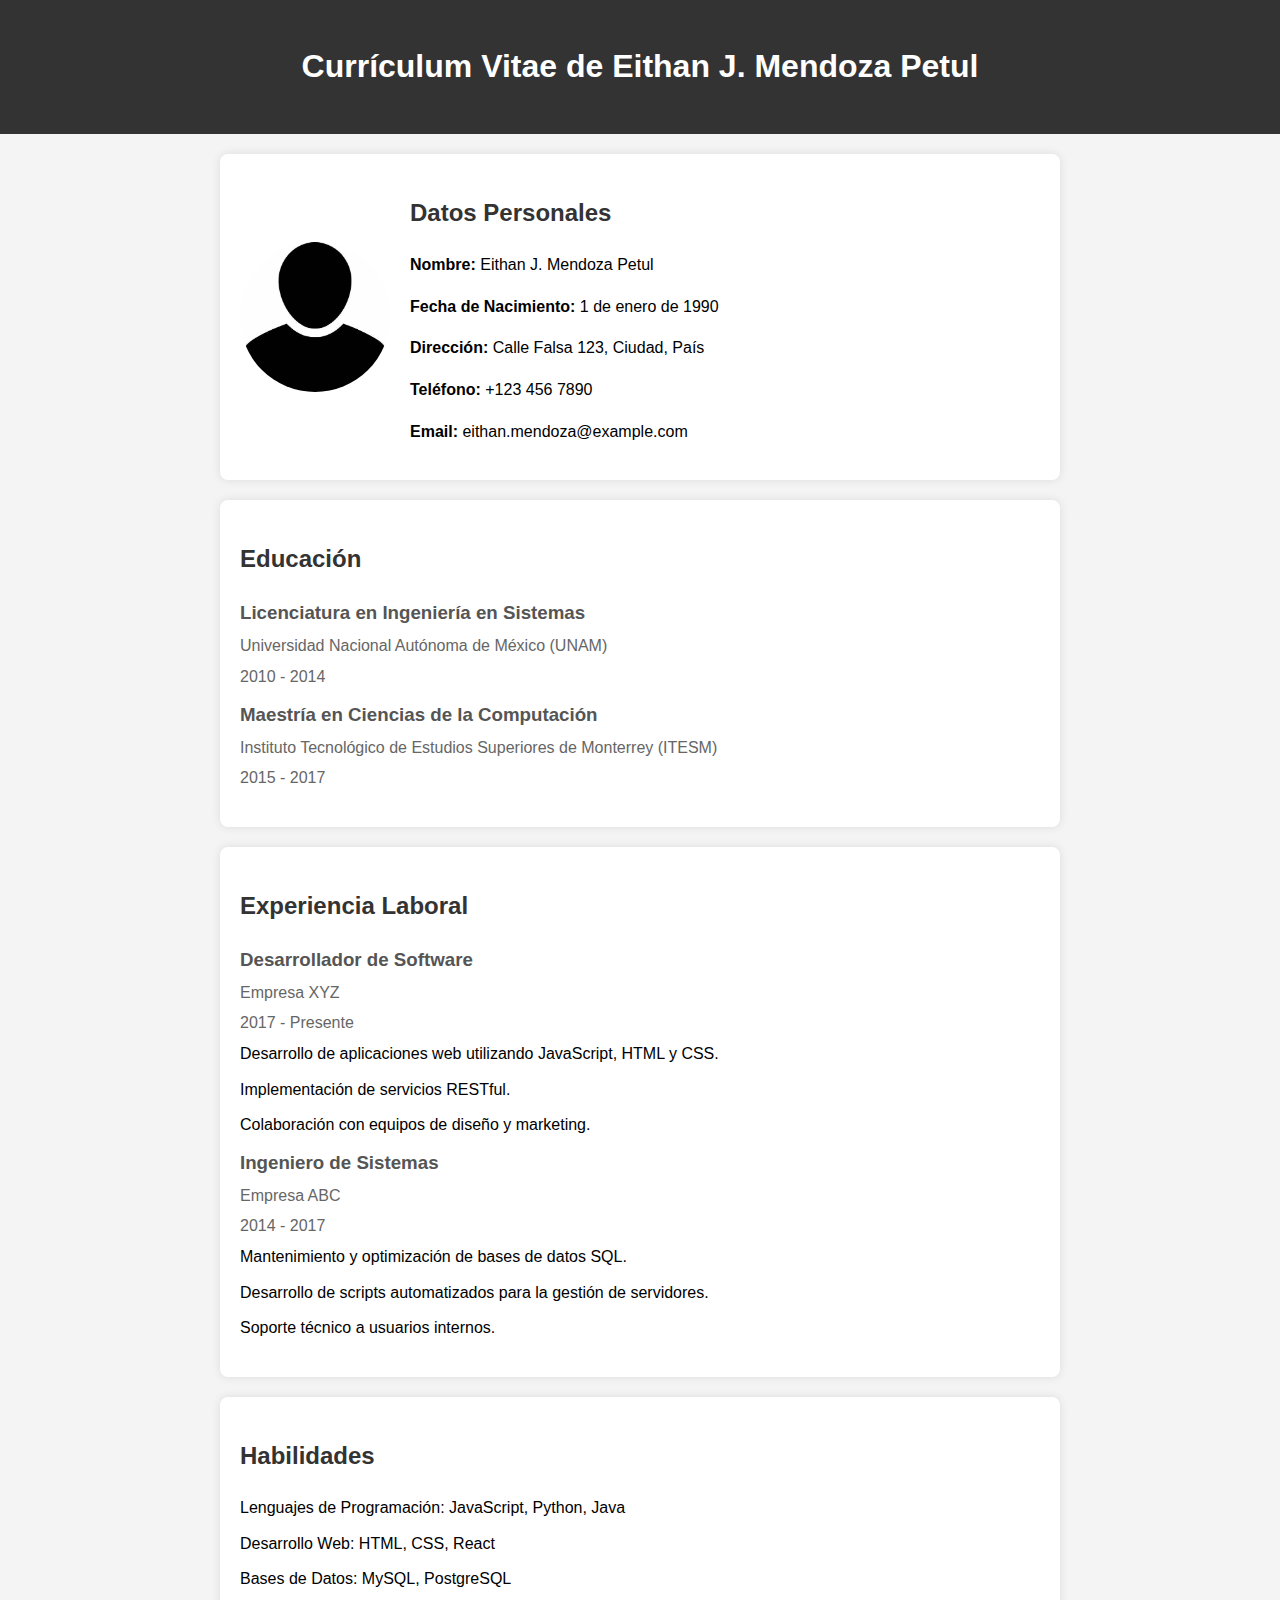
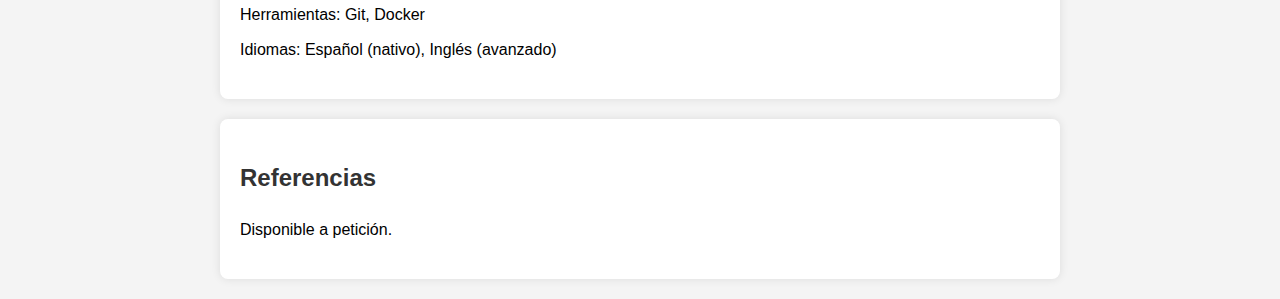
<file: Curriculum/index.html>
<!DOCTYPE html>
<html lang="es">
<head>
    <meta charset="UTF-8">
    <meta name="viewport" content="width=device-width, initial-scale=1.0">
    <title>Currículum Vitae</title>
    <link rel="stylesheet" href="estilos.css">
</head>
<body>
    <header>
        <h1>Currículum Vitae de Eithan J. Mendoza Petul</h1>
    </header>

    <section id="infoPersonal">
        <img src="img/perfil.jpg" alt="Eithan Mendoza" id="fotoPerfil">
        <div>
            <h2>Datos Personales</h2>
            <p><strong>Nombre:</strong> Eithan J. Mendoza Petul</p>
            <p><strong>Fecha de Nacimiento:</strong> 1 de enero de 1990</p>
            <p><strong>Dirección:</strong> Calle Falsa 123, Ciudad, País</p>
            <p><strong>Teléfono:</strong> +123 456 7890</p>
            <p><strong>Email:</strong> eithan.mendoza@example.com</p>
        </div>
    </section>

    <section id="educacion">
        <h2>Educación</h2>
        <ul>
            <li>
                <h3>Licenciatura en Ingeniería en Sistemas</h3>
                <p>Universidad Nacional Autónoma de México (UNAM)</p>
                <p>2010 - 2014</p>
            </li>
            <li>
                <h3>Maestría en Ciencias de la Computación</h3>
                <p>Instituto Tecnológico de Estudios Superiores de Monterrey (ITESM)</p>
                <p>2015 - 2017</p>
            </li>
        </ul>
    </section>

    <section id="experiencia">
        <h2>Experiencia Laboral</h2>
        <ul>
            <li>
                <h3>Desarrollador de Software</h3>
                <p>Empresa XYZ</p>
                <p>2017 - Presente</p>
                <ul>
                    <li>Desarrollo de aplicaciones web utilizando JavaScript, HTML y CSS.</li>
                    <li>Implementación de servicios RESTful.</li>
                    <li>Colaboración con equipos de diseño y marketing.</li>
                </ul>
            </li>
            <li>
                <h3>Ingeniero de Sistemas</h3>
                <p>Empresa ABC</p>
                <p>2014 - 2017</p>
                <ul>
                    <li>Mantenimiento y optimización de bases de datos SQL.</li>
                    <li>Desarrollo de scripts automatizados para la gestión de servidores.</li>
                    <li>Soporte técnico a usuarios internos.</li>
                </ul>
            </li>
        </ul>
    </section>

    <section id="habilidades">
        <h2>Habilidades</h2>
        <ul>
            <li>Lenguajes de Programación: JavaScript, Python, Java</li>
            <li>Desarrollo Web: HTML, CSS, React</li>
            <li>Bases de Datos: MySQL, PostgreSQL</li>
            <li>Herramientas: Git, Docker</li>
            <li>Idiomas: Español (nativo), Inglés (avanzado)</li>
        </ul>
    </section>

    <section id="referencias">
        <h2>Referencias</h2>
        <p>Disponible a petición.</p>
    </section>
</body>
</html>
</file>
<file: Curriculum/estilos.css>
body {
    font-family: Arial, sans-serif;
    line-height: 1.6;
    margin: 0;
    padding: 0;
    background-color: #f4f4f4;
}

header {
    background-color: #333;
    color: #fff;
    padding: 20px 0;
    text-align: center;
}

#infoPersonal {
    display: flex;
    align-items: center;
    padding: 20px;
    background-color: #fff;
    margin: 20px auto;
    max-width: 800px;
    border-radius: 8px;
    box-shadow: 0 0 10px rgba(0, 0, 0, 0.1);
}

#fotoPerfil {
    width: 150px;
    height: 150px;
    border-radius: 50%;
    margin-right: 20px;
}

#infoPersonal div {
    flex: 1;
}

h2 {
    color: #333;
}

section {
    margin: 20px auto;
    padding: 20px;
    background-color: #fff;
    max-width: 800px;
    border-radius: 8px;
    box-shadow: 0 0 10px rgba(0, 0, 0, 0.1);
}

ul {
    list-style-type: none;
    padding: 0;
}

ul li {
    margin-bottom: 10px;
}

ul li h3 {
    margin: 0;
    color: #555;
}

ul li p {
    margin: 5px 0;
    color: #666;
}
</file>
